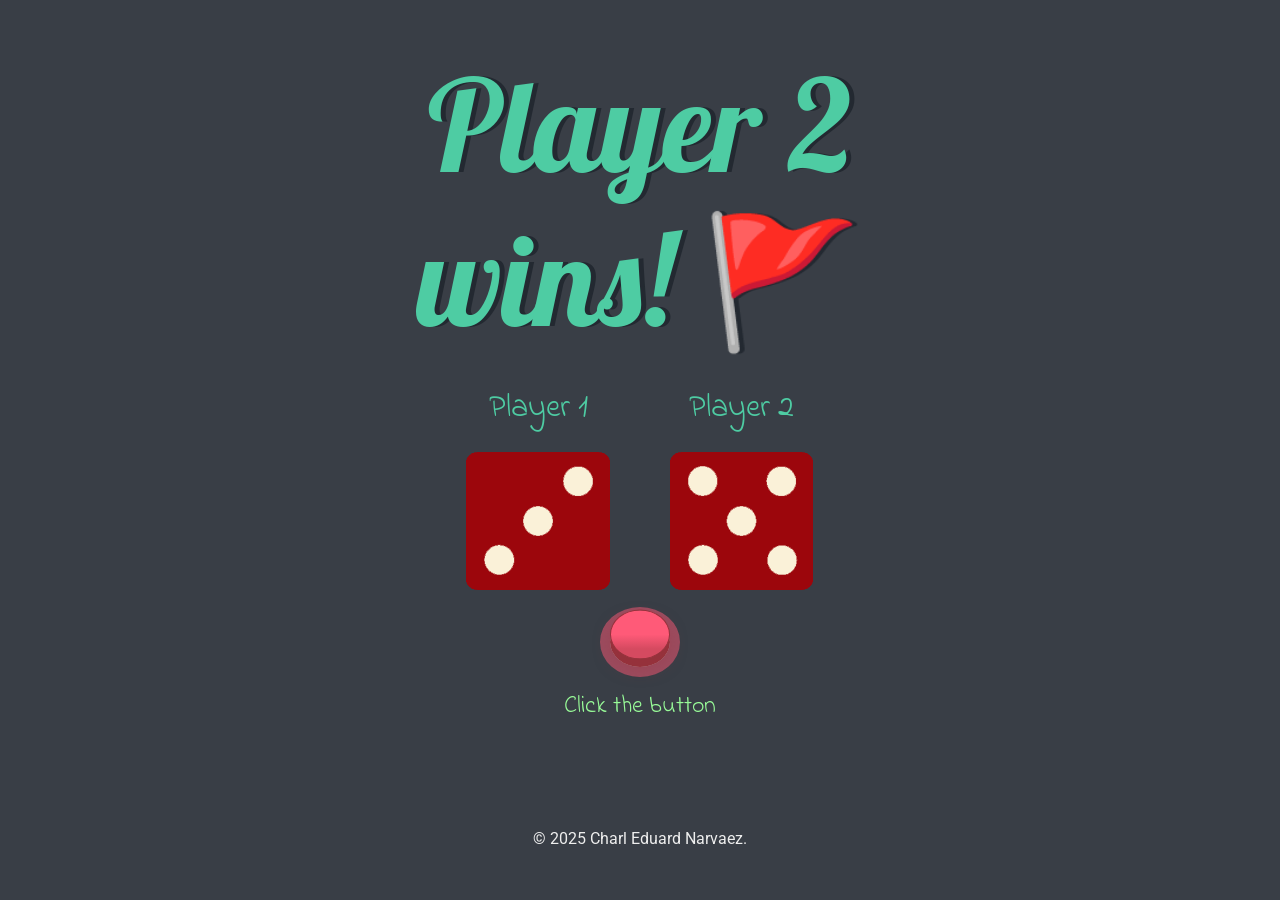
<file: index.html>
<!DOCTYPE html>
<html lang="en" dir="ltr">
  <head>
    <meta charset="utf-8" />
    <link
      href="https://cdn.jsdelivr.net/npm/bootstrap@5.3.5/dist/css/bootstrap.min.css"
      rel="stylesheet"
      integrity="sha384-SgOJa3DmI69IUzQ2PVdRZhwQ+dy64/BUtbMJw1MZ8t5HZApcHrRKUc4W0kG879m7"
      crossorigin="anonymous"
    />
    <link
      rel="icon"
      href="./assets/logo/vab569_19_dice_isometric_cartoon_logo_silhouette_sport_paper-512.webp"
    />
    <title>Dicee</title>
    <link rel="stylesheet" href="styles.css" />
    <link
      href="https://fonts.googleapis.com/css?family=Indie+Flower|Lobster"
      rel="stylesheet"
    />
    <link
      href="https://fonts.googleapis.com/css2?family=Roboto:ital,wght@0,100..900;1,100..900&display=swap"
      rel="stylesheet"
    />
  </head>
  <body>
    <div class="container">
      <div class="container text-center mt-5">
        <h1>Refresh Me</h1>

        <div class="row justify-content-center mt-4">
          <div class="col-6 col-md-4">
            <p>Player 1</p>
            <img class="img1" src="/images/dice6.png" />
          </div>
          <div class="col-6 col-md-4">
            <p>Player 2</p>
            <img class="img2" src="/images/dice6.png" />
          </div>
        </div>

        <div class="text-center mt-4">
          <button class="btn-class-name" onclick="reloadPage()">
            <span class="back"></span>
            <span class="front"></span>
          </button>

          <p class="clickMe mt-3">Click the button</p>
        </div>
      </div>
    </div>

    <script src="index.js"></script>
    <footer>© 2025 Charl Eduard Narvaez.</footer>
  </body>
</html>
</file>
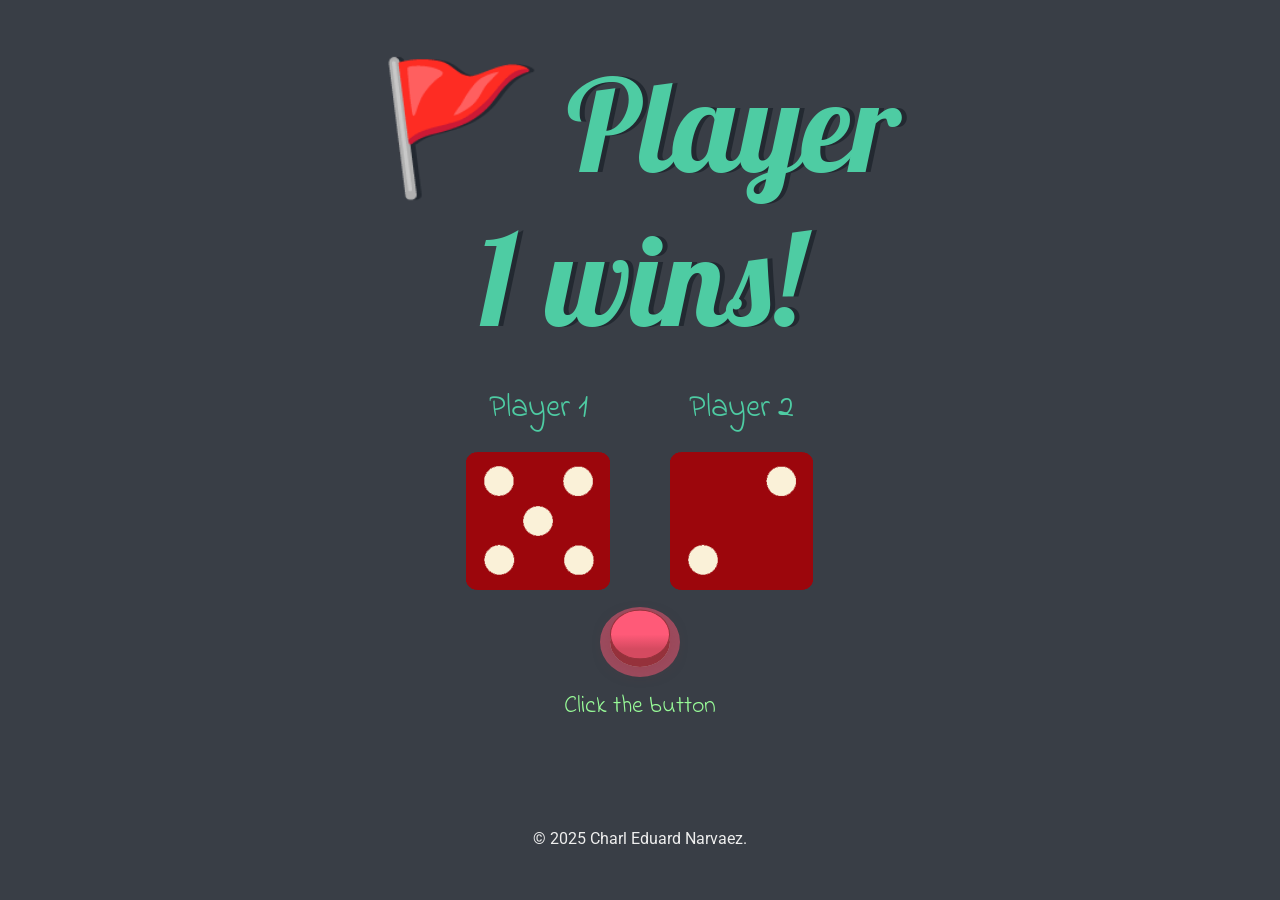
<file: dice+Practice.html>
<!DOCTYPE html>
<html lang="en" dir="ltr">
  <head>
    <meta charset="utf-8" />
    <link href="https://cdn.jsdelivr.net/npm/bootstrap@5.3.5/dist/css/bootstrap.min.css" rel="stylesheet" integrity="sha384-SgOJa3DmI69IUzQ2PVdRZhwQ+dy64/BUtbMJw1MZ8t5HZApcHrRKUc4W0kG879m7" crossorigin="anonymous">
    <title>Dicee</title>
    <link rel="stylesheet" href="styles.css" />
    <link
      href="https://fonts.googleapis.com/css?family=Indie+Flower|Lobster"
      rel="stylesheet"
    />
    <link href="https://fonts.googleapis.com/css2?family=Roboto:ital,wght@0,100..900;1,100..900&display=swap" rel="stylesheet">
  </head>
  <body>
    <div class="container">
      <div class="container text-center mt-5">
        <h1>Refresh Me</h1>
      
        <div class="row justify-content-center mt-4">
          <div class="col-6 col-md-4">
            <p>Player 1</p>
            <img class="img1" src="/images/dice6.png" />
          </div>
          <div class="col-6 col-md-4">
            <p>Player 2</p>
            <img class="img2" src="/images/dice6.png" />
          </div>
        </div>
      
        <div class="text-center mt-4">
          <button class="btn-class-name" onclick="reloadPage()">
            <span class="back"></span>
            <span class="front"></span>
          </button>

          <p class="clickMe mt-3">Click the button</p>
        </div>
      </div>
      
    </div>

    <script src="index.js"></script>
    <footer>© 2025 Charl Eduard Narvaez.   </footer>
  </body>
</html>
</file>
<file: styles.css>
.container {
  width: 70%;
  margin: auto;
  text-align: center;
}

.dice {
  text-align: center;
  display: inline-block;

}

body {
  background-color: #393E46;
}

h1 {
  margin: 30px;
  font-family: 'Lobster', cursive;
  text-shadow: 5px 0 #232931;
  font-size: 8rem;
  color: #4ECCA3;
}

p {
  font-size: 2rem;
  color: #4ECCA3;
  font-family: 'Indie Flower', cursive;
}

img {
  width: 80%;
}
.clickMe {
  font-family: 'Indie Flower', cursive;
  font-size: 1.5rem;
  color: palegreen;
  margin-top: 1rem;
}

footer {
  margin-top: 8%;
  color: #EEEEEE;
  text-align: center;
  font-family: 'Roboto', sans-serif;

}

/* button */

/* From Uiverse.io by catraco */ 
.btn-class-name {
  --primary: 255, 90, 120;
  --secondary: 150, 50, 60;
  width: 60px;
  height: 50px;
  border: none;
  outline: none;
  cursor: pointer;
  user-select: none;
  touch-action: manipulation;
  outline: 10px solid rgb(var(--primary), .5);
  border-radius: 100%;
  position: relative;
  transition: .3s;
  text-align: center;
}

.btn-class-name .back {
  background: rgb(var(--secondary));
  border-radius: 100%;
  position: absolute;
  left: 0;
  top: 0;
  width: 100%;
  height: 100%;
}

.btn-class-name .front {
  background: linear-gradient(0deg, rgba(var(--primary), .6) 20%, rgba(var(--primary)) 50%);
  box-shadow: 0 .5em 1em -0.2em rgba(var(--secondary), .5);
  border-radius: 100%;
  position: absolute;
  border: 1px solid rgb(var(--secondary));
  left: 0;
  top: 0;
  width: 100%;
  height: 100%;
  display: flex;
  justify-content: center;
  align-items: center;
  font-size: 1.2rem;
  font-weight: 600;
  font-family: inherit;
  transform: translateY(-15%);
  transition: .15s;
  color: rgb(var(--secondary));
}

.btn-class-name:active .front {
  transform: translateY(0%);
  box-shadow: 0 0;
}
.center {
  margin: 0;
  position: absolute;
  top: 300%;
  left: 50%;
  -ms-transform: translate(-50%, -50%);
  transform: translate(-50%, -50%);
}
</file>
